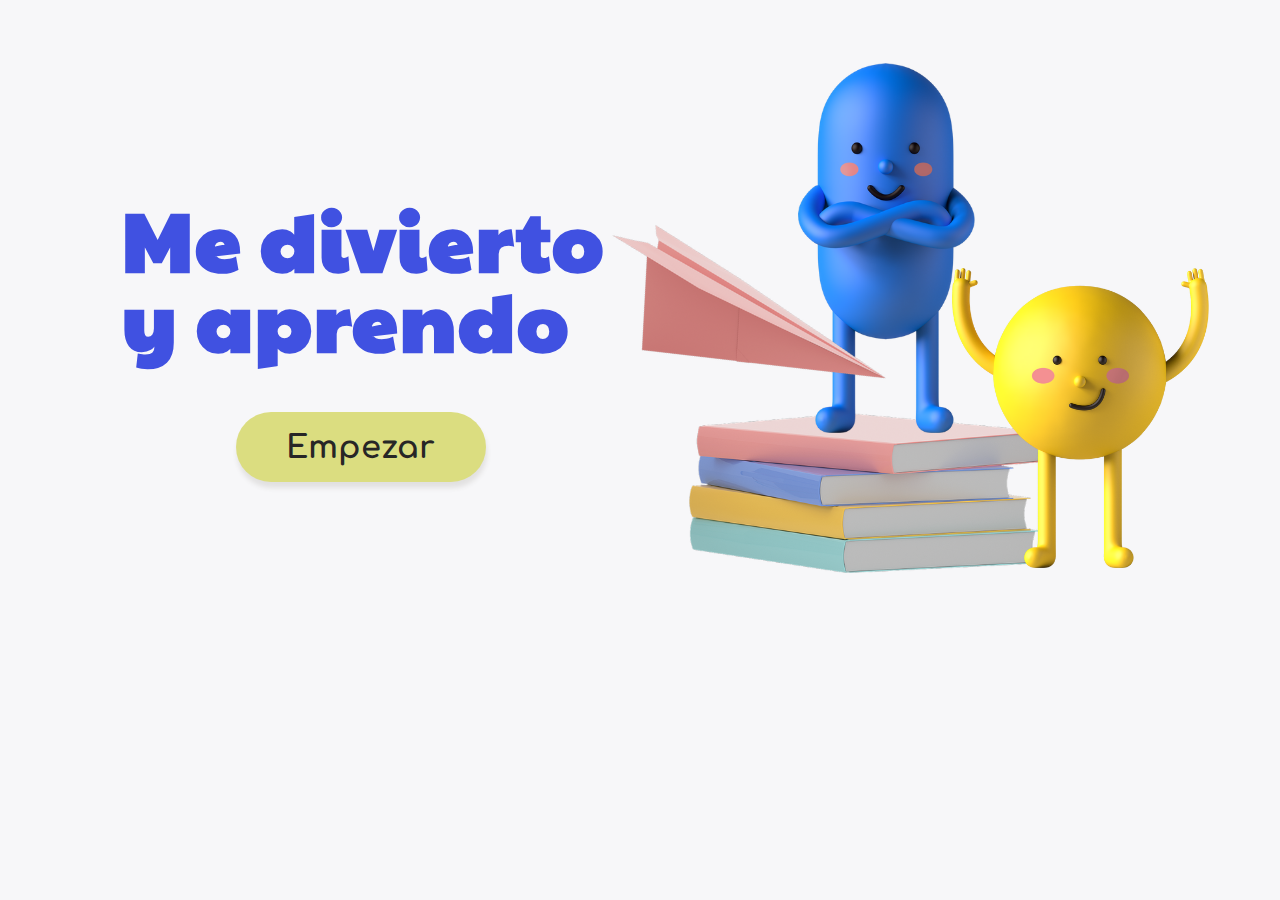
<file: index.html>
<!DOCTYPE html>
<html lang="en">
<head>
    <meta charset="UTF-8">
    <meta http-equiv="X-UA-Compatible" content="IE=edge">
    <meta name="viewport" content="width=device-width, initial-scale=1.0">
    <link rel="stylesheet" type="text/css" href="./styles/index.css"/>
    <link rel="stylesheet" type="text/css" href="//fonts.googleapis.com/css?family=Paytone+One|Comfortaa"/>
    <title>Aprendo-Home</title>
</head>
<body class="bg-gray">

    <div class="container">

        <div class="container-titulo">
            <h1 class="titulo">Me divierto y aprendo</h1>
            <button id="btnEmpezar" class="btn-empezar" >Empezar</button>
        </div>
   
        <div class="container-img">
            <div class="img-avion">
                <img id="avion" src="./public/img/avion.png">
            </div>
            <div class="img-azul">
                <img id="azul" src="./public/img/azul.png">
            </div>
            <div class="img-libros">
                <img id="libros" src="./public/img/libros.png">
            </div>
            <div class="img-amarillo">
                <img id="amarillo" src="./public/img/amarillo.png">
            </div>
        </div>
    </div>

    <script src="./js/index.js" type="module"></script>
</body>
</html>
</file>
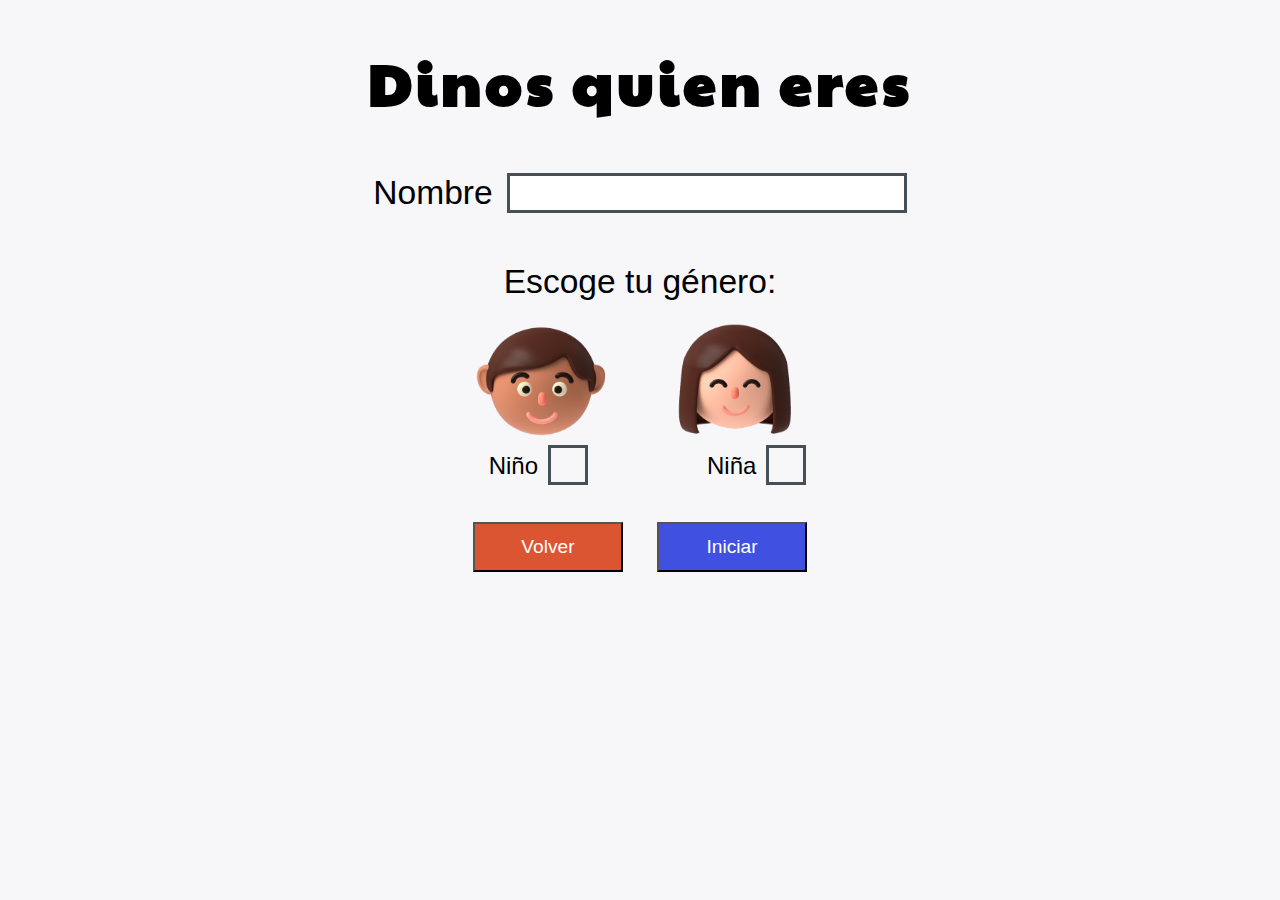
<file: pages/categories.html>
<!DOCTYPE html>
<html lang="en">
<head>
    <meta charset="UTF-8">
    <meta http-equiv="X-UA-Compatible" content="IE=edge">
    <meta name="viewport" content="width=device-width, initial-scale=1.0">
    <link rel="stylesheet" type="text/css" href="../styles/categories.css">
    <link rel="stylesheet" type="text/css" href="../styles/modal.css">

    <link rel="stylesheet" type="text/css" href="//fonts.googleapis.com/css?family=Paytone+One|Comfortaa">
    <title>Aprendo-Categorias</title>
</head>
<body class="bg-color">

    <script type="module">
       import { existSessionOpen } from "../js/authorize.js";
       import { redirectToRegister } from "../js/routes.js";
        if(!existSessionOpen()){
            redirectToRegister();
        }
    </script>

    <div class="container">
        <div class="container-titulo">
            <h1 class="titulo">Escoge una categoría</h1>
        </div>
        <div class="container-img">
            <div class="img-flecha"> 
                <img id="flecha" src="../public/img/flecha.png">
            </div>
            <div class="img-papa">
                <img id="papa" src="../public/img/papa.png">
            </div>
            <div class="img-amarillo">
                <img id="amarillo" src="../public/img/amarillo.png">
            </div>
        </div>
        <div class="container-categorias">
            <div class="card">
                <span class="card-number">01</span>
                <span id="btnSumas" class="card-title" >SUMAS</span>
            </div>
            <div class="card">
                <span class="card-number" >02</span>
                <span id="btnRestas" class="card-title" >RESTAS</span>
            </div>
            <div class="card">
                <span class="card-number" >03</span>
                <span id="btnDivision" class="card-title" >DIVISIÓN</span>
            </div>
            <div class="card">
                <span class="card-number" >04</span>
                <span id="btnMultiplicacion" class="card-title" >MULTIPLICACIÓN</span>
            </div>
            <div class="card">
                <span class="card-number" >05</span>
                <span id="btnTodo" class="card-title" >PUEDO CON TODO!</span>
            </div>
        </div>
    </div>

    <div class="form-control">
        <div class="form-button">
            <button id="btnCerrar" class="btn-volver">Cerrar juego</button>
        </div>
    </div>

    <div id="modalCategories" class="container-modal">
        <div class="modal">
            <div class="modal-header">
                <img id="iconAlert" src="../public/icon/alert.png">
            </div>
            <div class="modal-body">
                <h3 class="modal-title">¿Seguro que deseas abandonar el juego?</h3>
                <button id="btnAceptar" class="btn-aceptar">Si</button>
                <button id="btnRechazar" class="btn-rechazar">No</button>
            </div>
        </div>
    </div>

    <script src="../js/categories.js" type="module"></script>
</body>
</html>
</file>
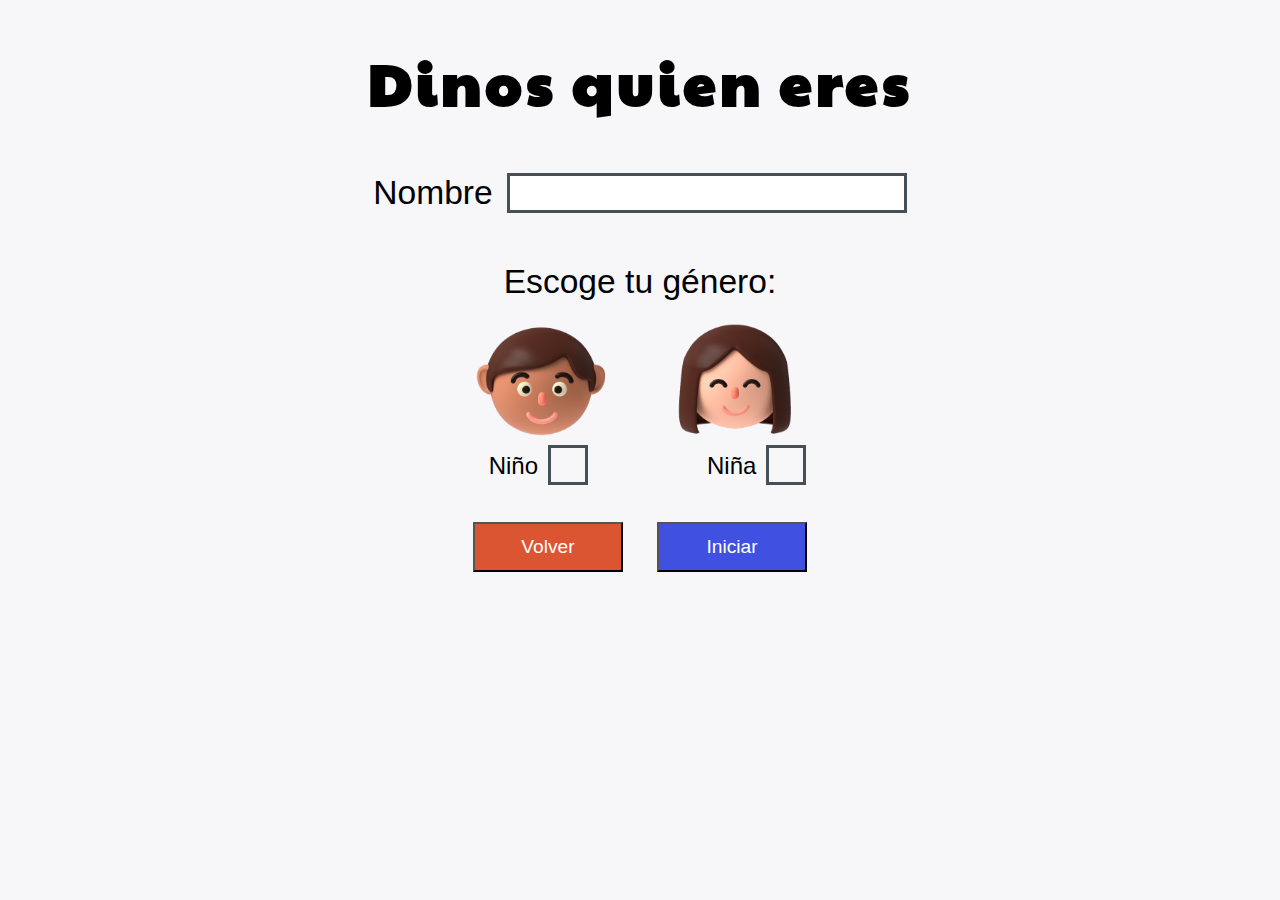
<file: pages/consejos.html>
<!DOCTYPE html>
<html lang="en">
<head>
    <meta charset="UTF-8">
    <meta http-equiv="X-UA-Compatible" content="IE=edge">
    <meta name="viewport" content="width=device-width, initial-scale=1.0">
    <link rel="stylesheet" type="text/css" href="../styles/consejos.css">
    <link rel="stylesheet" type="text/css" href="//fonts.googleapis.com/css?family=Paytone+One">
    <title>Aprendo-Consejos</title>
</head>
<body class="bg-color">
    <script type="module">
        import { existSessionOpen} from "../js/authorize.js";
        import { redirectToRegister } from "../js/routes.js";
        if(!existSessionOpen()){
            redirectToRegister();
        }
    </script>
 
    <div class="container">

        <div class="container-encabezado">
            <div class="container-img">
                <img id="reloj" src="../public/img/reloj.png">
            </div>
            <h1 class="titulo">Instrucciones</h1>
        </div>

        <div class="container-parrafo">
            <p>
                A continuación tendrás que resolver <span style="font-weight:bold">15</span> operaciones 
                matemáticas según la categoría que escogiste. 
                Y por lo que vemos deseas pulir tus habilidades
                en la categoría <span id="spanSuma" style="font-weight:bold"></span>. ¡Seguro que será para tí 
                pan comido!
            </p>
            <p>
                Ten en cuenta que por cada ejercicio habrá un 
                tiempo límite. Si este termina y aun no has 
                respondido, entonces pasarás automáticamente 
                al siguiente ejercicio y no sumaras puntos. 
                ¡Así que ponte las pilas y responde antes 
                que el tiempo termine!

            </p>
            <p>
                Al finalizar todos los ejercicio te mostraremos 
                los resultados.
            </p>
        </div>

        <div class="form-control">
            <button id="btnComenzar">Comenzar</button>
        </div>

    </div>
    <script src="../js/consejos.js" type="module"></script>
</body>
</html>
</file>
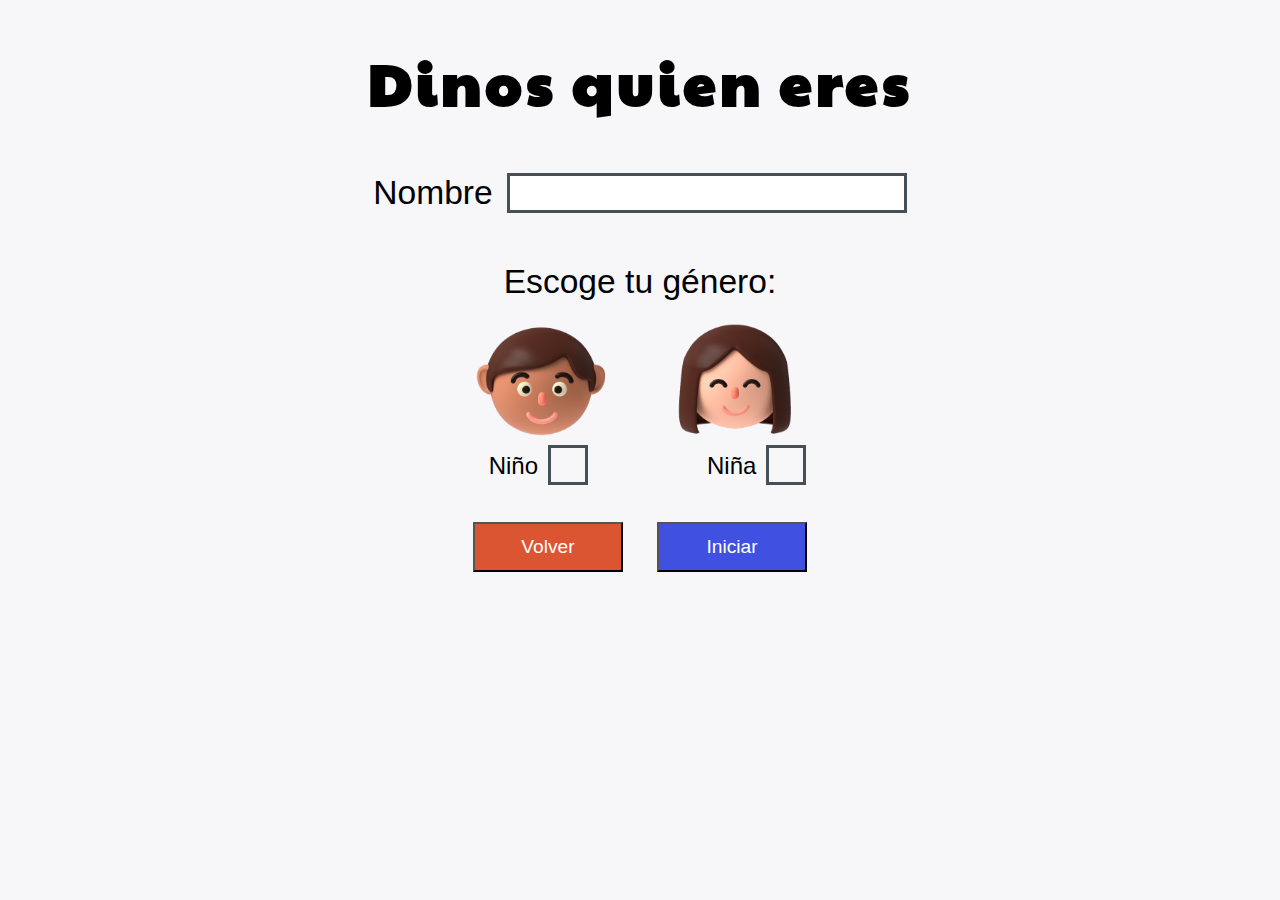
<file: pages/informe.html>
<!DOCTYPE html>
<html lang="en">
<head>
    <meta charset="UTF-8">
    <meta http-equiv="X-UA-Compatible" content="IE=edge">
    <meta name="viewport" content="width=device-width, initial-scale=1.0">
    <link rel="stylesheet" type="text/css" href="//fonts.googleapis.com/css?family=Paytone+One|Comfortaa">
    <link rel="stylesheet" type="text/css" href="../styles/informe.css">
    <link rel="stylesheet" type="text/css" href="../styles/modal_resultados.css">
    <title>Aprendo-Informe</title>
</head>
<body class="bg-color">

    <script type="module">
        import { existSessionOpen, existCategoria, existResultados, informeIsValid, destroyResultados } from "../js/authorize.js";
        import { redirectToRegister, redirectToCategories } from "../js/routes.js";
        if(!existSessionOpen()){
            redirectToRegister();
        }

        if(!existCategoria() || !existResultados()){
            redirectToCategories();
        }

        if(!informeIsValid()){
            destroyResultados();
            redirectToCategories();
        }
    </script>

    <div class="container">
        <div class="container-title">
            <img class="estrella" id="star-left" src="../public/img/estrella.png">
            <h1 id="title" class="title"></h1>
            <img class="estrella" id="star-right" src="../public/img/estrella.png">
        </div>

        <div class="container-parrafo">
            <p id="mensajeResultado"></p>
        </div>

        <div class="container-card">
            <img id="img-avatar" src="">
            <img id="img-rostro" src="">
            <div class="card">
                <div>
                    <span id="user"></span>
                </div>
                <div>
                    <span>Aciertos: </span><span id="aciertos">10</span>
                </div>
                <div>
                    <span>Errores: </span><span id="errores">0</span>
                </div>
                <div>
                    <span>Nota: </span><span id="nota"></span>
                </div>
            </div>
        </div>
        
        <div class="form-control">
            <button id="btnVolverJugar">Volver a jugar</button>
            <button id="btnIrCategorias">Ir a categorías</button>
            <button id="btnVerResultados">Ver resultados</button>
        </div>
    </div>

    <div id="modalResultados" class="container-modal">
        <div class="modal">
            <div class="modal-header">
                <h1 class="modal-title">Comprueba tus respuestas</h1>
            </div>
            <div id="modal-body" class="modal-body">
            </div>
            <button id="btnCerrarModal" class="btn-aceptar">Cerrar</button>  
        </div>    
        
    </div>

    <audio id="audioInforme" src=""></audio>
  
    <script src="../js/informe.js" type="module"></script>
</body>
</html>
</file>
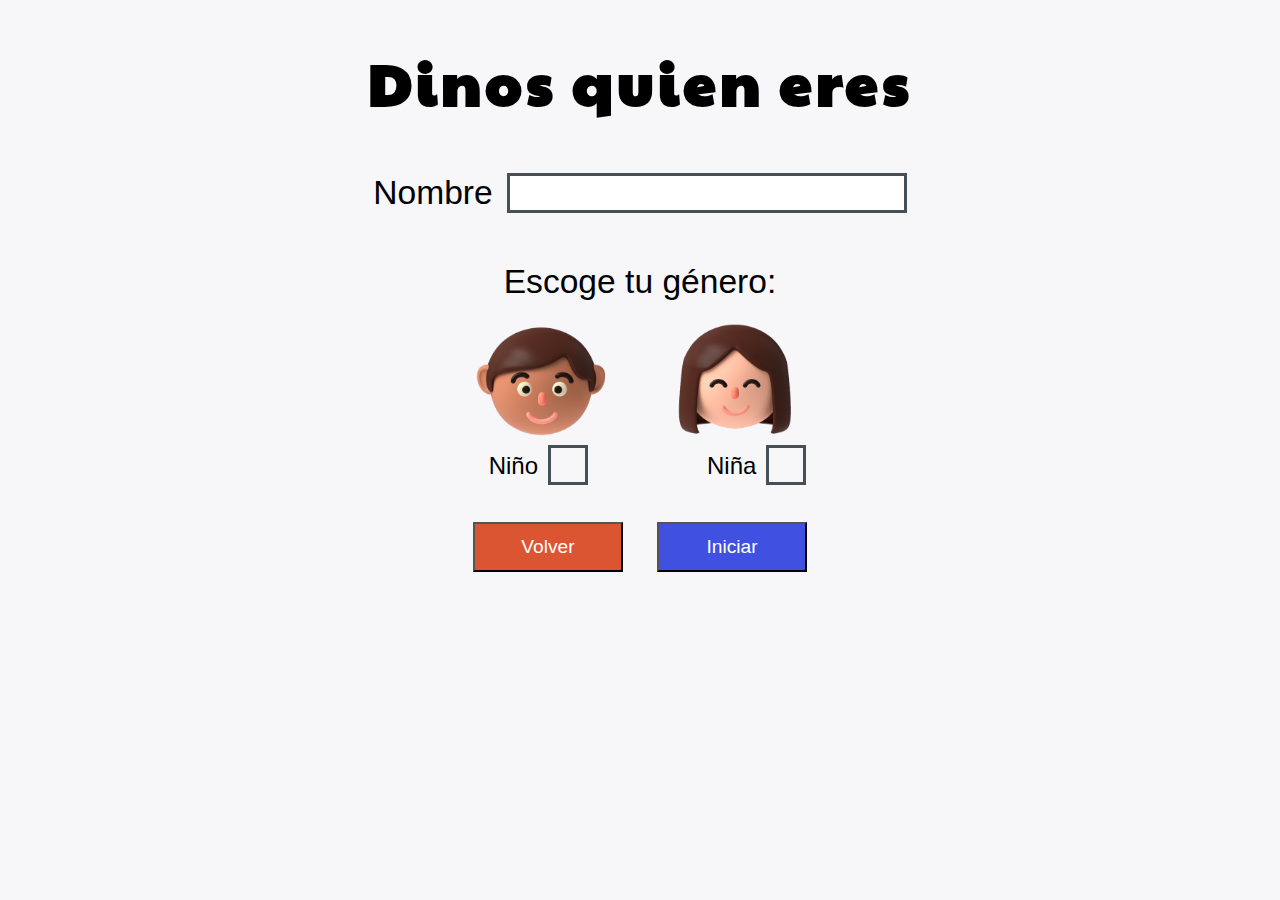
<file: pages/operaciones.html>
<!DOCTYPE html>
<html lang="en">
<head>
    <meta charset="UTF-8">
    <meta http-equiv="X-UA-Compatible" content="IE=edge">
    <meta name="viewport" content="width=device-width, initial-scale=1.0">
    <link rel="stylesheet" type="text/css" href="../styles/operaciones.css">
    <link rel="stylesheet" type="text/css" href="../styles/modal.css">
    <link rel="stylesheet" type="text/css" href="//fonts.googleapis.com/css?family=Paytone+One|Comfortaa">
    <title>Aprendo-Operaciones</title>
</head>
<body class="bg-color">
    <script type="module">
        import { existSessionOpen, existCategoria } from "../js/authorize.js";
        import { redirectToRegister, redirectToCategories } from "../js/routes.js";
        if(!existSessionOpen()){
            redirectToRegister();
        }else{
            const res = existCategoria();
            if(!res){redirectToCategories()}
        }
    </script>

    <div class="container">

        <div class="container-tiempo">
            <button id="btnSalir" class="btn-salir">Salir</button>
            <h2 class="tiempo">Tiempo restante</h2>
            <span id="timerMinute" class="timer">0</span><span id="separator" class="timer">:</span><span id="timerSecond" class="timer">00</span>
        </div>

        <div class="container-img">
            <div class="img-morado">
                <img id="morado" src="../public/img/morado.png">
            </div>
            <div class="img-base">
                <img id="base" src="../public/img/base.png">
            </div>
        </div>

        <div class="container-operacion">
          <div class="operacion-arriba">
            <span id="numArriba"></span><span id="signoOperacion">+</span>
          </div>
          <div class="operacion-abajo">
            <span id="numAbajo"></span><span>=</span>
          </div>
          <div class="operacion-resultado">
            <hr class="hr-line">
            <input id="txtResultado" type="number">
          </div>
        </div>

        <div class="form-control">
            <div class="form-button">
                <button id="btnEnviar" class="btn-enviar">ENVIAR RESPUESTA!</button>
            </div>
            <div class="ejercicios-restantes">
                <span id="opFinalizadas"></span> de <span id="opTotales"></span> ejercicios
            </div>
        </div>
    </div>


    <div id="modalOperaciones" class="container-modal">
        <div class="modal">
            <div class="modal-header">
                <img id="iconAlert" src="../public/icon/alert.png">
            </div>
            <div class="modal-body">
                <h3 class="modal-title">
                    Si sales del juego en este momento perderás TODO tu progreso. 
                    ¿Seguro que deseas salir?
                </h3>
                <button id="btnAceptar" class="btn-aceptar">Si</button>
                <button id="btnRechazar" class="btn-rechazar">No</button>
            </div>
        </div>
    </div>

    <audio src="../public/audio/song.mp3" autoplay="autoplay" loop="loop"></audio>

    <script src="../js/operaciones.js" type="module"></script>
</body>
</html>
</file>
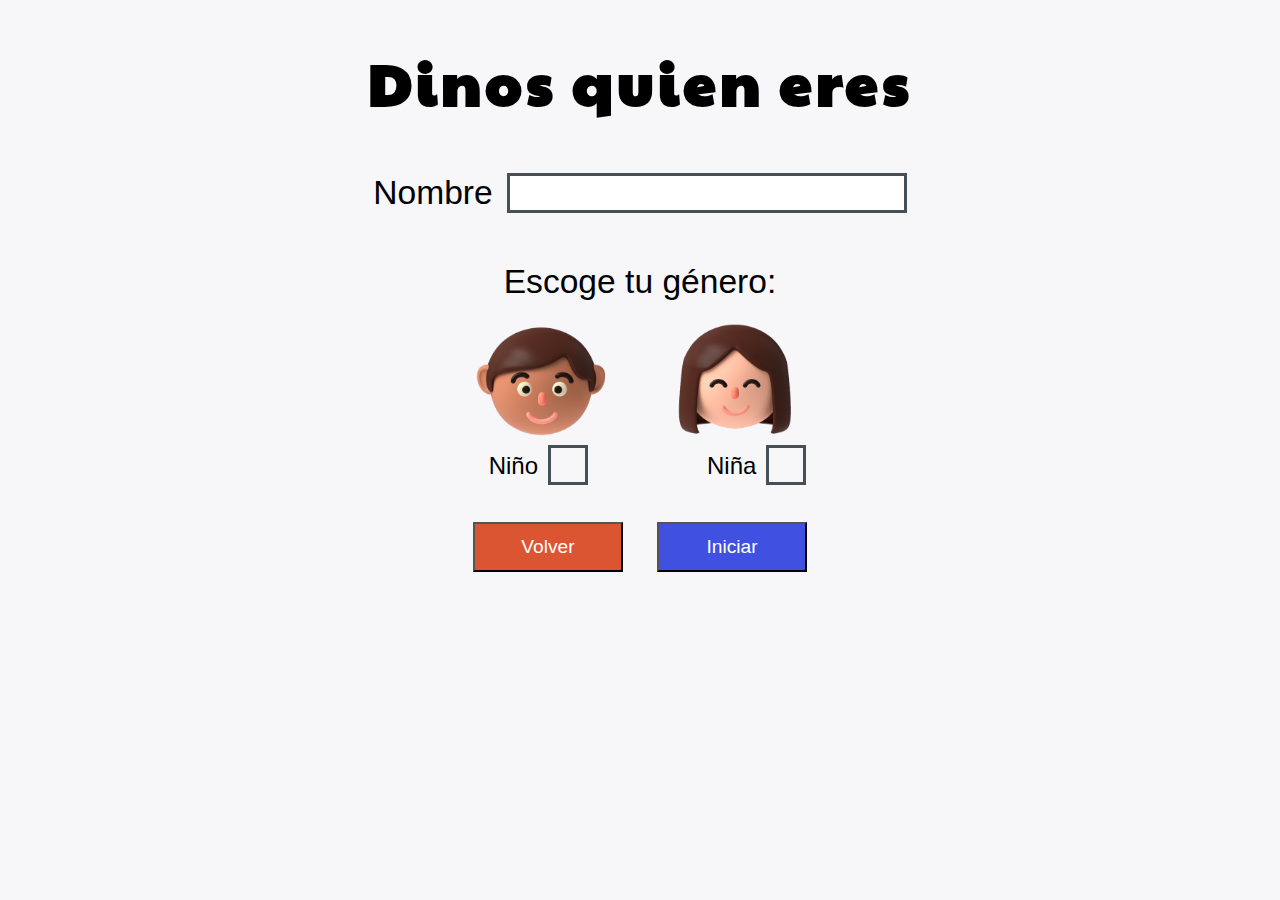
<file: pages/register.html>
<!DOCTYPE html>
<html lang="en">
<head>
    <meta charset="UTF-8">
    <meta http-equiv="X-UA-Compatible" content="IE=edge">
    <meta name="viewport" content="width=device-width, initial-scale=1.0">
    <link rel="stylesheet" type="text/css" href="../styles/register.css">
    <link rel="stylesheet" type="text/css" href="../styles/modal.css">
    <link rel="stylesheet" type="text/css" href="//fonts.googleapis.com/css?family=Paytone+One|Comfortaa">
    <title>Aprendo-Registrarse</title>
</head>
<body class="bg-gray">
    <script type="module">
        import { existSessionOpen } from "../js/authorize.js";
        import { redirectToCategories } from "../js/routes.js";
        if(existSessionOpen()){
        redirectToCategories();
        }
     </script>

    <h1 class="titulo">Dinos quien eres</h1>
    
    <div class="form-control">
        <label for="txtNombre" class="lb-nombre">Nombre</label>
        <input id="txtNombre" class="txt-nombre" type="text">
    </div>

    <div class="form-control">
        <label class="lb-genero">Escoge tu género:</label>
        <div class="img-container">
            <img src="../public/img/chico.png">
            <img src="../public/img/chica.png">
        </div>

        <input type="radio" id="rbChico" name="rb-genero" class="rb-chico">
        <label class="lbl-chico" for="rbChico">Niño</label>
        
        <input type="radio" id="rbChica" name="rb-genero" class="rb-chica">
        <label class="lbl-chica" for="rbChica">Niña</label>
    </div>
    
    <div class="from-control">
        <div class="form-button">
            <button id="btnVolver" class="btn-volver">Volver</button>
            <button id="btnIniciar" class="btn-iniciar">Iniciar</button>
        </div>
    </div>
    
    <div id="modalRegister" class="container-modal">
        <div class="modal">
            <div class="modal-header">
                <img id="iconAlert" src="../public/icon/alert.png">
            </div>
            <div class="modal-body">
                <h3 class="modal-title">Por favor, completa la información solicitada</h3>
                <button id="btnAceptar" class="btn-aceptar">Aceptar</button>
            </div>
        </div>
    </div>

    <script src="../js/register.js" type="module"></script>
</body>
</html>
</file>
<file: styles/index.css>
* {
    box-sizing: border-box;
}

/*Fondos de pantalla*/
.bg-gray{
    background-color: #f7f7f9;
}

/*paneles*/
.container{
 height: 94vh;
 display: flex;
 flex-wrap: wrap;
 align-items:stretch;
}

.container-titulo {
    width: 50%;
}

.container-img {
    position: relative;
    width: 50%;
}


/*Texto titulo pagina*/
.titulo {
    font-family: "Paytone One"; 
    letter-spacing: 2px;
    line-height: 80px;
    color: #4051e1;
    font-size: 5.1em;
    margin-top: 30%;
    margin-left: 18%;
}


.btn-empezar{
    width: 250px;
    height:70px;
    border-radius: 60px;
    color: rgba(39, 38, 38);
    font-size: 2em;
    font-family: "Comfortaa";
    font-weight: bold;
    margin-left: 36%;
    background-color: rgb(219 221 128);
    border: 5px rgb(125, 126, 58);
    box-shadow: 1px 6px 5px rgb(226, 225, 225);
}

.btn-empezar:hover{
    background-color: rgb(227, 230, 64);
    color: rgb(41, 41, 41);
    box-shadow: 1px 6px 5px rgb(180, 179, 179);
}

.img-avion{
    position: absolute;
    top: 260px;
    right: 60%;
    transform: rotate(24deg);
    z-index: 2;
}

.img-azul{
    height: 120px;
    position: absolute;
    top: 55px;
    right:47%;
    z-index:1;
}

.img-libros{
    height: 160px;
    position: absolute;
    top: 405px;
    right: 36%;
}

.img-amarillo {
    height: 300px;
    position: absolute;
    top: 260px;
    right: 10%;
}

#avion {
    height: 120px;;
}

#azul {
    height: 370px;
}

#amarillo {
    height: 300px;
}

#libros {
    height: 160px;
}

/*Desde aqui se maneja los tamaños de la pantalla*/
/*Para pantallas menores a 600 px*/
@media screen and (max-width:1200px){
    .container {
        height: 100vh;
    }
    .container-titulo {
        text-align: center;
        width: 100%;
        height: 40%;
    }
    
    .container-img {
        width: 100%;
        height: 60%;
    }

    .titulo {
        letter-spacing: 2px;
        line-height: 50px;
        color: #4051e1;
        font-size: 5em;
        margin-top: 7%;
        margin-left: 0%;
    }

    .btn-empezar{
        width: 190px;
        height:70px;
        font-size: 2em;
        font-weight: bold;
        margin-left: 0%;
    }
    
    .img-avion{
        position: absolute;
        top: 160px;
        right: 48%;
        transform: rotate(24deg);
        z-index: 2;
    }

    .img-azul{
        position: absolute;
        top: 25px;
        right:39%;
        z-index:1;
    }

    .img-libros{
        position: absolute;
        top: 260px;
        right: 33%;
    }

    .img-amarillo {
        position: absolute;
        top: 166px;
        right: 19%;
        z-index: 3;
    }
    
    #avion {
        height: 90px;;
    }

    #azul {
        height: 250px;
    }

    #amarillo {
        height: 200px;
    }

    #libros {
        height: 110px;
    }
}

/*Para pantallas menores a 600 px*/
@media screen and (max-width:600px){
    .container {
        height: 100vh;
    }
    .container-titulo {
        text-align: center;
        width: 100%;
        height: 40%;
    }
    
    .container-img {
        width: 100%;
        height: 60%;
    }

    .titulo {
        letter-spacing: 2px;
        line-height: 35px;
        color: #4051e1;
        font-size: 3em;
        margin-top: 7%;
        margin-left: 0%;
    }

    .btn-empezar{
        width: 150px;
        height:70px;
        font-size: 1.2em;
        font-weight: bold;
        margin-left: 0%;
    }
    
    .img-avion{
        position: absolute;
        top: 140px;
        right: 59%;
        transform: rotate(24deg);
        z-index: 2;
    }

    .img-azul{
        position: absolute;
        top: 20px;
        right:39%;
        z-index:1;
    }

    .img-libros{
        position: absolute;
        top: 240px;
        right: 33%;
    }

    .img-amarillo {
        position: absolute;
        top: 146px;
        right: 12%;
        z-index: 3;
    }
    
    #avion {
        height: 70px;;
    }

    #azul {
        height: 230px;
    }

    #amarillo {
        height: 190px;
    }

    #libros {
        height: 100px;
    }
}

/*Para pantallas menores a 346 px*/
@media screen and (max-width:400px){
    .container {
        height: 100vh;
    }
    .container-titulo {
        text-align: center;
        width: 100%;
        height: 40%;
    }
    
    .container-img {
        width: 100%;
        height: 60%;
    }

    .titulo {
        letter-spacing: 2px;
        line-height: 30px;
        color: #4051e1;
        font-size: 2em;
        margin-top: 7%;
        margin-left: 0%;
    }

    .btn-empezar{
        width: 150px;
        height:70px;
        font-size: 1.2em;
        font-weight: bold;
        margin-left: 0%;
    }
    
    .img-avion{
        position: absolute;
        top: 140px;
        right: 56%;
        transform: rotate(24deg);
        z-index: 2;
    }

    .img-azul{
        position: absolute;
        top: 20px;
        right:37%;
        z-index:1;
    }

    .img-libros{
        position: absolute;
        top: 210px;
        right: 29%;
    }

    .img-amarillo {
        position: absolute;
        top: 116px;
        right: 1%;
        z-index: 3;
    }
    
    #avion {
        height: 60px;;
    }

    #azul {
        height: 200px;
    }

    #amarillo {
        height: 160px;
    }

    #libros {
        height: 70px;
    }
}
</file>
<file: styles/categories.css>
*{
    box-sizing: border-box;
}

.bg-color {
    background-color: rgb(64 81 225);
}

.container{
    display: flex;
    flex-wrap: wrap;
}

.container-titulo{
    width: 100%;
    text-align: center;
}

.titulo {
    margin-top: 10px;
    color: white;
    font-family: "Paytone One";
    font-size: 4.3em;
    letter-spacing: 4px;
}

.container-img{
    width: 45%;
    position: relative;
    height: 90vh;
}

.container-categorias{
    width: 55%;
    display: flex;
    flex-wrap: wrap;
    justify-content: space-around;
    align-content: space-between;

}

#flecha{
    height: 270px;
}

#papa{
    height: 450PX;
}

#amarillo{
height: 250px;
}

.img-flecha{
    position: absolute;
    right: 11%;
}

.img-papa{
    position: absolute;
    right: 40%;
    top: 100px;
}

.img-amarillo{
    position: absolute;
    right: 10%;
    top: 300px;
}

/*Aqui se le da estilos a las card de categorias*/
.card{
    background-color: white;
    width: 45%;
    height: 28%;
    border-radius: 20px;
    position: relative;
    text-align: center;
    cursor: pointer;
}

.card-number{
    padding: 20px 19px;
    border-radius: 40px;
    background-color: rgb(219 221 128);
    color: rgb(64 81 225);
    font-size: 1.5em;
    font-weight: bold;
    font-family: "Paytone One";
    letter-spacing: 3px;

}

.card-title{
    position: absolute;
    width: 80%;
    right: 10%;
    text-align: center;
    top: 70px;
    font-size: 1.7em;
    font-family: sans-serif;
    color: rgb(90 90 90);
}

/*Hover en tarjetas*/
.card:hover{
    background-color: rgb(235, 235, 235);
    transition: all 300ms;
}

/*Boton*/
.form-control
{
    text-align: left;
}

button {
    width: 150px;
    height: 50px;
    color: white;
    font-size: 1.2em;
}

.btn-volver{
    background-color: rgb(219, 85, 51);
}

.btn-volver:hover{
    box-shadow: -5px 5px 5px rgb(130, 135, 180);
}

/*Desde aqui se maneja los tamaños de la pantalla*/
/*Para pantallas menores a 600 px*/
@media screen and (max-width:1200px){
    .titulo {
        font-size: 3em;
        letter-spacing: 4px;
    }
    .container-img{
        width: 45%;
        height: 60vh;
    }

    #flecha{
        height: 150px;
    }
    
    #papa{
        height: 249PX;
    }
    
    #amarillo{
    height: 138px;
    }

    .img-flecha{
        position: absolute;
        right: 25%;
    }
    
    .img-papa{
        position: absolute;
        right: 45%;
        top: 100px;
    }
    
    .img-amarillo{
        position: absolute;
        right: 15%;
        top: 211px;
    }

    .container-categorias{
        width: 55%;
        height: 400px;
        display: flex;
    }

    .card{
        width: 45%;
        height: 110px;
    }
    
    .card-title{
        top: 55px;
        font-size: 1em;
    }
}

/*Para pantallas menores a 600 px*/
@media screen and (max-width:600px){
    .titulo {
        font-size: 2.7em;
        letter-spacing: 4px;
    }
    .container-img{
        width: 45%;
        height: 60vh;
    }

    #flecha{
        height: 150px;
    }
    
    #papa{
        height: 249PX;
    }
    
    #amarillo{
    height: 138px;
    }

    .img-flecha{
        position: absolute;
        right: 25%;
    }
    
    .img-papa{
        position: absolute;
        right: 45%;
        top: 100px;
    }
    
    .img-amarillo{
        position: absolute;
        right: 15%;
        top: 211px;
    }

    .container-categorias{
        width: 55%;
        height: 700px;
        display: flex;
        flex-wrap: nowrap;
        flex-direction: column;
    }

    .card{
        width: 100%;
        height: 110px;
    }
    
    .card-title{
        top: 60px;
        font-size: 1.3em;
    }
}

/*Para pantallas menores a 346 px*/
@media screen and (max-width:400px){
    .titulo {
        margin-top: 0px;
        font-size: 2.5em;
        letter-spacing: 3px;
    }
    .container-img{
        width: 100%;
        height: 60vh;
    }

    #flecha{
        height: 150px;
    }
    
    #papa{
        height: 249PX;
    }
    
    #amarillo{
    height: 138px;
    }

    .img-flecha{
        position: absolute;
        right: 25%;
    }
    
    .img-papa{
        position: absolute;
        right: 45%;
        top: 100px;
    }
    
    .img-amarillo{
        position: absolute;
        right: 15%;
        top: 211px;
    }

    .container-categorias{
        width: 100%;
        height: 700px;
        display: flex;
        flex-wrap: nowrap;
        flex-direction: column;
    }

    .card{
        width: 100%;
        height: 110px;
    }
    
    .card-title{
        top: 60px;
        font-size: 1.3em;
    }
}
</file>
<file: styles/modal.css>
/*Diseño para el modal*/
.container-modal{
    display: none;
    background-color: rgba(0, 0, 0, 0.767);
    position: fixed;
    top: 0;
    left: 0;
    height: 100vh;
    width: 100%;
    z-index: 2;
}

.modal {
    background-color: white;
    position:fixed;
    top: 20%;
    width: 50%;
    left: 25%;
    right: 25%;
    text-align: center;
    box-shadow: 2px 2px 5px rgb(0, 0, 0), -2px -2px 5px rgb(0, 0, 0);
}

#iconAlert{
    height: 80px;
}

.modal-title{
    margin-top: 5px;
    padding: 0 5px;
    font-family: Comfortaa;
    font-size: 1.5em;
    /* letter-spacing: 2px; */
    color: rgb(99 99 99)
}

.btn-aceptar, .btn-rechazar {
    width: 150px;
    height: 50px;
    color: white;
    font-size: 1.2em;
}

.btn-aceptar{
    background-color: rgb(64 81 225);
    margin: 0 10px 20px 10px;
}

.btn-rechazar{
    background-color: rgb(219, 85, 51);
    margin: 0 10px 20px 10px;
}


.btn-aceptar:hover{
    box-shadow: 5px 5px 5px rgb(130, 135, 180);
}

.btn-rechazar:hover{
    box-shadow: -5px 5px 5px rgb(130, 135, 180);
}


/*Desde aqui se maneja los tamaños de la pantalla*/

/*Media queries para el modal*/
@media screen and (max-width: 600px){
    .modal {
        width: auto;
        left: 5%;
        right: 5%;
    }
}
</file>
<file: styles/consejos.css>
*{
    box-sizing: border-box;
}

.bg-color{
    background-color: rgb(124 139 191);
}

.container {
    display: flex;
    flex-direction: column;
}

.container-encabezado{
    display: flex;
    flex-wrap: wrap;
}

.container-img{
    padding-top: 10px;
    text-align: right;
    width: 18%;
}

.container-parrafo{
 margin: 0 3%;
}

.form-control{
    text-align: right;
    padding-right: 2%;

}

#reloj{
    height: 170px;
}

.titulo{
    padding-top: 40px;
    margin: 0px;
    text-align: center;
    width: 82%;
    font-size: 4.5em;
    color: rgb(246, 246, 248);
    font-family: "Paytone One";
    letter-spacing: 6px;
}

p{
    color: rgb(246, 246, 248);;
    font-size: 1.7em;
    font-family: sans-serif;

}

button{
    height: 70px;
    width: 160px;
    font-size: 1.6em;
    background-color: rgb(0 74 173);
    color: white;
    border: none;
}

button:hover{
    background-color: rgb(5, 49, 107);
}

/*Desde aqui se maneja los tamaños de la pantalla*/
/*Para pantallas menores a 600 px*/
@media screen and (max-width:1200px){
    #reloj{
        height: 130px;
        margin-left: 12%;
    }
    
    .titulo{
        padding-top: 20px;
        font-size: 3.1em;
        letter-spacing: 5px;
    }

    p{
        font-size: 1.4em;    
    }

    button{
        position: fixed;
        bottom: 10px;
        right: 10px;
        height: 50px;
        width: 120px;
        font-size: 1.2em;
    }
}

/*Para pantallas menores a 600 px*/
@media screen and (max-width:600px){
    #reloj{
        height: 90px;
    }
    
    .titulo{
        padding-top: 20px;
        font-size: 2.4em;
        letter-spacing: 4px;
    }

    p{
        font-size: 1.2em;    
    }

    button{
        position: fixed;
        bottom: 10px;
        right: 10px;
        height: 50px;
        width: 120px;
        font-size: 1.2em;
    }
}

/*Para pantallas menores a 346 px*/
@media screen and (max-width:400px){
    .container-encabezado{
        flex-direction: column-reverse;
        align-items: center;
    }

    #reloj{
        height: 70px;
    }
    
    .titulo{
        padding-top: 20px;
        font-size: 2em;
        letter-spacing: 3px;
    }

    p{
        font-size: 1em;    
    }

    button{
        position: fixed;
        bottom: 10px;
        right: 10px;
        height: 50px;
        width: 120px;
        font-size: 1.2em;
    }
}
</file>
<file: styles/informe.css>
* {
    box-sizing: border-box;
}

.bg-color{
    background-color: rgb(64 81 225);
}

.container-title{
    display: flex;
    justify-content: center;
    align-items: center;
}

.container-card{
    text-align: center;
    position: relative;
}

.title{
    font-size: 4em;
    font-family: "Paytone One";
    color: white;
    margin: 0 100px 0 100px;
}

.estrella{
    height: 80px;
}

#star-left{
    transform: rotate(-5deg);
}

#star-right{
    transform: rotate(5deg);
}

p{
    font-size: 1.8em;
    color: white;
    font-family: sans-serif;
    text-align:center;
}

#img-avatar{
    position: relative;
    height: 150px;
    z-index: 1;
}

#img-rostro{
    position: absolute;
    width: 70px;
    right: calc(50% - 35px);
    top: 72px;
    z-index: 1;
}

.card{
    background-color: white;
    position: absolute;
    width: 400px; 
    right: calc(50% - 200px);
    border-radius: 20px;
    font-size: 1.5em;
    color: rgb(90 90 90);
    font-family: "Comfortaa";
    line-height: 35px;
    padding: 20px 0;
    top: 140px;
}

/*Botones*/
.form-control{
    text-align: center;
    height: 260px;
    padding-top: 200px;

}

.form-control button{
    width: 150px;
    height: 50px;
    color: white;
    font-size: 1.2em;
}

#btnVolverJugar{
    background-color: rgb(92, 104, 221);
}

#btnIrCategorias{
    background-color: rgb(219, 85, 51);

}

#btnVerResultados{
    background-color: rgb(47, 192, 91);

}

#btnVolverJugar:hover{
    box-shadow: -5px 5px 5px rgb(130, 135, 180);
}
#btnIrCategorias:hover{
    box-shadow: 5px 5px 5px rgb(130, 135, 180);
}
#btnVerResultados:hover{
    box-shadow: -5px 5px 5px rgb(130, 135, 180);
}


@media screen and (max-width:800px){  
    .title{
        font-size: 3.5em;
        margin: 0 5px 0 5px;
    }

    .estrella{
        height: 80px;
    }
    p{
        font-size: 1.5em;
    }
}

@media screen and (max-width:600px){  
    .title{
        font-size: 3em;
        margin: 0 5px 0 5px;
    }

    .estrella{
        height: 50px;
    }

    p{
        font-size: 1.3em;
    }

}
@media screen and (max-width: 500px){
    #btnVerResultados{
        margin-top: 5px;
    }
}
@media screen and (max-width:460px){  
    .title{
        font-size: 2.2em;
        margin: 0 5px 0 5px;
    }

    .estrella{
        height: 40px;
    }

    p{
        font-size: 1.2em;
    }
}
</file>
<file: styles/modal_resultados.css>
* {
    box-sizing: border-box;
}
/*Diseño para el modal*/
.container-modal{
    display: none;
    background-color: rgba(0, 0, 0, 0.767);
    position: fixed;
    top: 0;
    left: 0;
    height: 100vh;
    width: 100%;
    z-index: 2;
}

.modal {
    overflow: auto;
    text-align: center;
    background-color: white;
    position:fixed;
    height: 94%;
    top: 3%;
    bottom: 3%;
    width: 94%;
    left: 3%;
    right: 3%;
    box-shadow: 2px 2px 5px rgb(0, 0, 0), -2px -2px 5px rgb(0, 0, 0);
}

.modal-title{
    margin-top: 5px;
    padding: 0 5px;
    font-family: "Paytone One";
    letter-spacing: 3px;
    font-size:2em;
    color: rgb(17, 17, 17)
}

/*Inicio Card*/
.modal-body{
    display: flex;
    flex-direction: row;
    flex-wrap: wrap;
}
.card-modal {
    margin: 5px;
    width:calc(20% - 10px);
    border-radius: 20px;
    background-color: #4051e1;
}

.card-number-modal{
    color: white;
    font-size: 1.6em;
    border-radius: 20px 20px 0px 0px;
    background-color: green;
    display: block;
}

.card-body-modal{
    margin: 15px;
}

.card-body-modal div{
    color: white;
    font-size: 1em;
    font-family: Comfortaa;
}

.res-error{
    color: #ff5772;
    font-weight: bold;
}

.res-correct{
    color: #dbd2a9;
    font-weight: bold;
}

.card-footer-modal{
    text-align: right;
}

#iconRes{
    height: 50px;
    margin-right: 20px;
}
/*Fin Card*/

/*Inicio botones*/
.btn-aceptar, .btn-rechazar {
    width: 150px;
    height: 50px;
    color: white;
    font-size: 1.2em;
}

.btn-aceptar{
    background-color: rgb(64 81 225);
    margin: 0 10px 20px 10px;
}

.btn-rechazar{
    background-color: rgb(219, 85, 51);
    margin: 0 10px 20px 10px;
}


.btn-aceptar:hover{
    box-shadow: 5px 5px 5px rgb(130, 135, 180);
}

.btn-rechazar:hover{
    box-shadow: -5px 5px 5px rgb(130, 135, 180);
}
/*Fin botones*/

/*Desde aqui se maneja los tamaños de la pantalla*/

/*Media queries para el modal*/
@media screen and (max-width: 1220px){
    .modal-body{
        flex-direction: row;
        flex-wrap: wrap;
    }

    .card-modal {
        margin: 10px;
        width:calc(25% - 20px);
    }
}

@media screen and (max-width: 1000px){
    .modal-body{
        flex-direction: row;
        flex-wrap: wrap;
    }

    .card-modal {
        margin: 10px;
        width:calc(33.333% - 20px);
    }
}

@media screen and (max-width: 800px){
    .modal-body{
        flex-direction: row;
        flex-wrap: wrap;
    }

    .card-modal {
        margin: 10px;
        width:calc(50% - 20px);
    }
}

@media screen and (max-width: 600px){
    .modal {
        width: auto;
        left: 5%;
        right: 5%;
    }
}

@media screen and (max-width: 560px){
    .modal-body{
        flex-direction: column;
        flex-wrap: nowrap;
    }

    .card-modal {
        margin: 10px 15%;
        width:calc(100% - 30%);
    }
}

@media screen and (max-width: 400px){
    .modal-body{
        flex-direction: column;
        flex-wrap: nowrap;
    }

    .card-modal {
        margin: 10px;
        width:calc(100% - 20px);
    }
}
</file>
<file: styles/operaciones.css>
*{
    box-sizing: border-box;
}
.bg-color{
   background-color: rgb(247 247 249);
}

/*Contenedores*/
.container{
    display: flex;
    flex-wrap: wrap;
}

.container-tiempo{
    text-align: right;
    width: 100%;
}

.container-img{
    width: 33.33333%;
    position: relative;
    height: 60vh;
}

.container-operacion{
    width: 33.33333%;
    text-align: center;
}

.form-control{
    width: 33.33333%;
    display: flex;
    flex-wrap: wrap;
    flex-direction: column;
    justify-content: flex-end;
    align-content: flex-end;
}

/*Medidor de tiempo*/
.tiempo{
    color: rgb(73 79 86);
    font-family: "Paytone One";
    font-size: 3.5em;
    letter-spacing: 4px;
    margin-right: 7%;
    margin-bottom: 0;
}

.timer{
    font-family: "Paytone One";
    font-size: 3.5em;
    letter-spacing: 4px;
    margin-right: 0%;
}

.timer:nth-child(5){
    margin-right: 20%;
}

/*Imagenes*/
#morado{
    height: 300px;
}

#base{
    height: 280px;
    transform: rotate(-65deg);
}

.img-morado{
    position: absolute;
    top: -70px;
    left: 15%;
    z-index: 1;
}

.img-base{
    position: absolute;
    top: 90px;
    right: 10%;
}

/*Operaciones matematicas*/
.operacion-arriba, .operacion-abajo{
    height: 90px;
    font-size: 4.3em;
    font-family: "Paytone One";
    color:rgb(73 79 86);
}

#txtResultado{
    height: 110px;
    width: 130px;
    font-size: 4.3em;
    font-family: "Paytone One";
    color:rgb(6, 101, 209);
    background-color: rgb(219 221 128);
    text-align: center;
    border: none;
}

.hr-line{
    border-top: solid black 5px;
    width: 170px;
}

/*Estilos de los botones y la leyenda*/
.form-button{
    margin: 0 30px 40px 0;
}

.btn-enviar{
    background-color: rgb(64 81 225);
    border: 5px solid rgb(48 11 153);
    color: white;
    height: 120px;
    width: 250px;
    font-size: 1.5em;
}

.btn-enviar:hover{
    background-color: rgb(45, 57, 168);
}

.ejercicios-restantes{
    font-size: 1.6em;
    font-weight: bold;
    text-align: right;
    padding-right: 20px;
}


.btn-salir{
    background-color: rgb(247, 25, 25);
    border: 2px solid rgb(153, 11, 11);
    color: white;
    height: 35px;
    width: 90px;
    font-size: 1em;
    position: fixed;
    top: 10px;
    left: 10px;
}

.btn-salir:hover{
    background-color: rgb(189, 0, 0);
}

/*Desde aqui se maneja los tamaños de la pantalla*/
/*Para pantallas menores a 600 px*/
@media screen and (max-width:1200px){
    .container{
        flex-direction: column;
        height: 98vh;
    }

    .container-tiempo{
        text-align: center;
        width: 40%;
        height: 30vh;
    }
    
    .container-img{
        width: 40%;
        height: 67vh;
    }
    
    .container-operacion{
        width: 60%;
        height: 77vh;
        padding-top: 50px;
    }
    
    .form-control{
        width: 60%;
        height: 20vh;
    }

    .tiempo{
        margin-top: 0;
        width: 50%;
        margin: auto;
        font-size: 2em;
        letter-spacing: 1px;
    }

    .timer{
        font-size: 2.5em;
        letter-spacing: 2px;
        margin: auto;
    }

    #morado{
        height: 200px;
    }
    
    #base{
        height: 186px;
        transform: rotate(-65deg);
    }

    .img-morado{
        top: 0px;
        left: 30%;
    }
    
    .img-base{
        top: 120px;
        left: 31%;
    }

    .btn-salir{
        right: 0;
        left: auto;
    }

    .form-button{
        margin: 0 0 0 0;
        text-align: right;
    }
    
    .btn-enviar{
        height: 80px;
        width: 166px;
        font-size: 1em;
    }
    
    .ejercicios-restantes{
        font-size: 1.2em;
        padding-right: 10px;
        margin-bottom: 10px;
    }
}

/*Para pantallas menores a 600 px*/
@media screen and (max-width:600px){
    .container{
        flex-direction: column;
        height: 98vh;
    }

    .container-tiempo{
        text-align: left;
        width: 40%;
        height: 30vh;
    }
    
    .container-img{
        width: 40%;
        height: 67vh;
    }
    
    .container-operacion{
        width: 60%;
        height: 77vh;
        padding-top: 50px;
    }
    
    .form-control{
        width: 60%;
        height: 20vh;
    }

    .tiempo{
        margin-top: 0;
        width: 50%;
        margin-left: 1%;
        font-size: 2em;
        letter-spacing: 1px;
    }

    .timer{
        font-size: 2.5em;
        letter-spacing: 2px;
        margin-right: 7%;
    }

    #morado{
        height: 150px;
    }
    
    #base{
        height: 139.5px;
        transform: rotate(-65deg);
    }

    .img-morado{
        top: 0px;
        left: 1%;
    }
    
    .img-base{
        top: 90px;
        left: 2%;
    }

    .btn-salir{
        right: 0;
        left: auto;
    }

    .form-button{
        margin: 0 0 0 0;
        text-align: right;
    }
    
    .btn-enviar{
        height: 80px;
        width: 166px;
        font-size: 1em;
    }
    
    .ejercicios-restantes{
        font-size: 1.2em;
        padding-right: 10px;
        margin-bottom: 10px;
    }
}

/*Para pantallas menores a 400 px*/
@media screen and (max-width:400px){
    .container{
        flex-direction: column;
        height: 98vh;
    }

    .container-tiempo{
        text-align: left;
        width: 37%;
        height: 25vh;
    }
    
    .container-img{
        width: 37%;
        height: 72vh;
    }
    
    .container-operacion{
        width: 63%;
        height: 67vh;
        padding-top: 50px;
    }
    
    .form-control{
        width: 63%;
        height: 30vh;
        justify-content: flex-start;
    }

    .tiempo{
        margin-top: 0;
        width: 50%;
        margin-left: 1%;
        font-size: 1.2em;
        letter-spacing: 1px;
    }

    .timer{
        font-size: 2.5em;
        letter-spacing: 1px;
        margin-right: 7%;
    }

    #morado{
        height: 100px;
    }
    
    #base{
        height: 93px;
        transform: rotate(-65deg);
    }

    .img-morado{
        top: 0px;
        left: 1%;
    }
    
    .img-base{
        top: 60px;
        left: 2%;
    }

    .btn-salir{
        right: 10px;
        left: auto;
    }

    .form-button{
        margin: 0 0 0 0;
        text-align: right;
    }
    
    .btn-enviar{
        height: 80px;
        width: 166px;
        font-size: 1em;
    }
    
    .ejercicios-restantes{
        font-size: 1.2em;
        padding-right: 10px;
        margin-bottom: 10px;
    }
}

/*Para pantallas con un alto maximo a 500 px*/
@media screen and (max-height:500px){
    
    .container-operacion{
        padding-top: 20px;
    }
    

    .tiempo{
        font-size: 1.2em;
    }

    .timer{
        letter-spacing: 1px;
    }
    
    /*Operaciones matematicas*/
    .operacion-arriba, .operacion-abajo{
        height: 70px;
        font-size: 3.2em;
    }

    #txtResultado{
        height: 70px;
        font-size: 3.2em;
    }
}

/*Para pantallas con un alto maximo a 500 px*/
@media screen and (max-height:380px){
    .container{
        flex-wrap: nowrap;
    }

    .container-tiempo{
        width: 100%;
    }

    .container-img{
        display: none;
    }

    .container-operacion{
        width: 100%;
        height: 100%;
    }

    .form-control{
        width: 100%;
        display: flex;
        flex-wrap: nowrap;
        flex-direction: column;
        padding-top: 10px;
    }

    .tiempo{
        font-size: 1em;
    }

    .timer{
        margin: 0px;
        letter-spacing: 0px;
    }

    #txtResultado{
        height: 70px;
        font-size: 3.2em;
    }

    .btn-enviar{
        height:60px;
        width: 120px;
    }

    .ejercicios-restantes{
        font-size: 1em;
        font-weight:bold;
        padding: 4px 0 0 0;
    }
    
}
</file>
<file: styles/register.css>
*{
    box-sizing: border-box;
}
.bg-gray{
    background-color: rgb(247 247 249);
}

.titulo{
    font-family: "Paytone One";
    font-size: 3.7em;
    text-align: center;
    letter-spacing: 4px;
}

.form-control {
    text-align: center;
    margin: 50px 0 0 0;

}

.lb-nombre {
    font-family: arial;
    font-size: 2.1em;
    margin-right: 10px;
}

.lb-genero {
    font-family: arial;
    font-size: 2.1em;
}

/*radio button*/
input[type="radio"]{
    display: none;
}

.lbl-chico {
    margin-right: 100px;
}
.lbl-chico, .lbl-chica {
    color:black;
    padding: 7px 50px 7px 15px;
    display: inline-block;
    position: relative;
    font-size: 1.5em;
    font-family:'Arial Narrow Bold', sans-serif;
    border-radius: 3px;
    cursor: pointer;

    transition: all 0.3s ease;
}

.lbl-chico:hover, .lbl-chica:hover{
    background-color: rgb(0,116,218,0.2);
}

.lbl-chico:after, .lbl-chica:after{
    content: "";
    width: 34px;
    height: 34px;
    display: inline-block;
    background-color: none;
    border: 3px solid rgb(73 79 86);
    /*border-radius: 50%;*/
    position: absolute;
    right: 0px;
    top: 0px;

}

input[type="radio"]:checked + label{
    padding: 7px 15px;
    background-color: rgb(64 81 225);
    border-radius: 2px;
    color: white;
}

input[type="radio"]:checked + label:after{
    display: none;
}
/*radio button*/

.txt-nombre {
    border: solid rgb(73 79 86) 3px;
    width: 400px;
    height: 40px;
    font-size: 2.1em;
    padding-left: 10px;
    padding-right: 10px;
    color: rgb(64 81 225);
}



.img-container {
    text-align: center;
}

img{
    height: 120px;
    margin:20px 30px 0 30px;
}

.form-button {
    margin-top: 20px;
    text-align: center;
}

button {
    width: 150px;
    height: 50px;
    color: white;
    font-size: 1.2em;
}

.btn-iniciar, .btn-aceptar{
    background-color: rgb(64 81 225);
}

.btn-volver{
    background-color: rgb(219, 85, 51);
}

.btn-volver,.btn-iniciar {
    margin: 15px;
}

.btn-volver:hover{
    box-shadow: -5px 5px 5px rgb(130, 135, 180);
}
.btn-iniciar:hover, .btn-aceptar:hover{
    box-shadow: 5px 5px 5px rgb(130, 135, 180);
}

/*Desde aqui se maneja los tamaños de la pantalla*/

/*Para pantallas menores a 450px*/
@media screen and (max-width:450px){
    .titulo{
        width: 100%;
        font-size: 2.5em;
        letter-spacing: 3px;
    }

    .form-control {
        margin: 0 0 60px 0;    
    }

       
    .lb-nombre {
        display: block;
        font-family: arial;
        font-size: 1.5em;
        margin-right: 0;
    }

    .txt-nombre {
        display: block;
        width: 100%;
        font-size: 1.5em;
        text-align: center;
    }

    .lb-genero {
        font-family: arial;
        font-size: 1.5em;
    }

    img{
        height: 80px;
        margin:0 20px;
    }

    .lbl-chico, .lbl-chica {
        font-size: 1.3em;
        margin: 0 10px;
    }

    button {
        width: 100px;
    }
}
</file>
